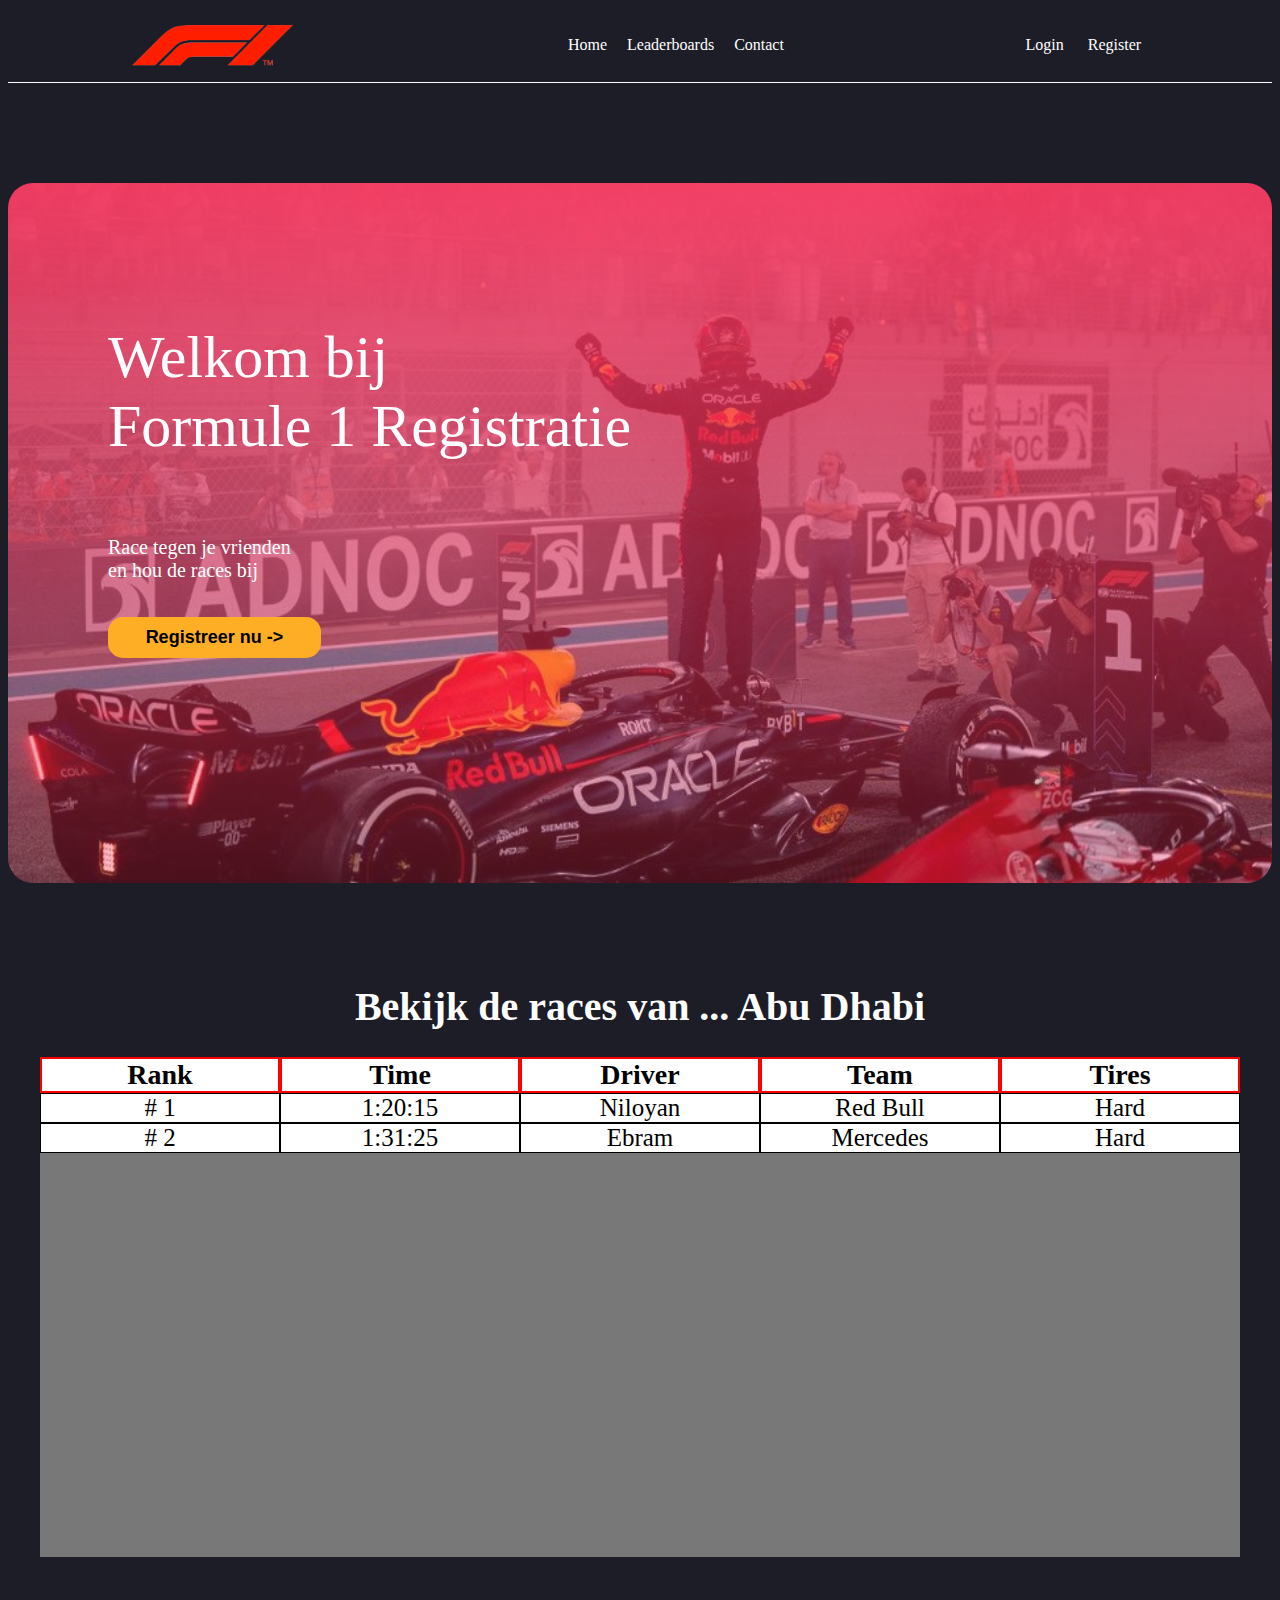
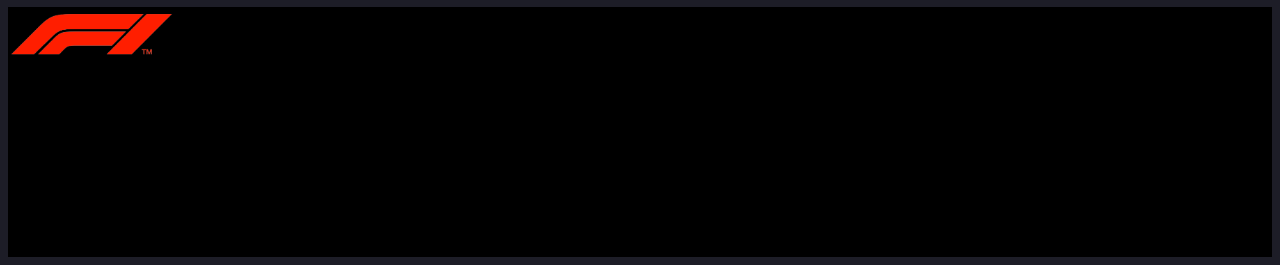
<file: index.html>
<!DOCTYPE html>
<html lang="en">
  <head>
    <meta charset="UTF-8" />
    <meta name="viewport" content="width=device-width, initial-scale=1.0" />
    <title>Document</title>
    <link rel="stylesheet" href="style.css" />
  </head>
  <body>
    <header>
      <div class="logo">
        <img src="/f1registration.png" alt="logo" class="logo-img" />
      </div>
      <div class="menu-list">
        <ul>
          <li><a href="index.html">Home</a></li>
          <li><a href="leaderboard.html">Leaderboards</a></li>
          <li><a href="contact.html">Contact</a></li>
        </ul>
      </div>
      <div class="register-login">
        <a href="login.html">Login</a>
        <a href="register.html">Register</a>
      </div>
    </header>
    <main>
      <section class="hero-container">
        <div class="hero">
          <h1>
            Welkom bij <br />
            Formule 1 Registratie
          </h1>
          <p>
            Race tegen je vrienden <br />
            en hou de races bij
          </p>
          <button>Registreer nu -></button>
        </div>
      </section>
      <div class="section-heading">
        <h1>Bekijk de races van ... Abu Dhabi</h1>
      </div>
      <section class="leaderboard-container">
        <div class="leaderboard">
          <div class="leaderboard-property">
            <div class="rank">Rank</div>
            <div class="time">Time</div>
            <div class="driver">Driver</div>
            <div class="team">Team</div>
            <div class="tires">Tires</div>
          </div>
          <div class="leaderboard-value">
            <div class="rank-value"># 1</div>
            <div class="time-value">1:20:15</div>
            <div class="driver-value">Niloyan</div>
            <div class="team-value">Red Bull</div>
            <div class="tires-value">Hard</div>
          </div>
          <div class="leaderboard-value">
            <div class="rank-value"># 2</div>
            <div class="time-value">1:31:25</div>
            <div class="driver-value">Ebram</div>
            <div class="team-value">Mercedes</div>
            <div class="tires-value">Hard</div>
          </div>
        </div>
      </section>
    </main>

    <footer>
      <div class="logo">
        <img src="/f1registration.png" alt="logo" class="logo-img" />
      </div>
    </footer>
  </body>
</html>
</file>
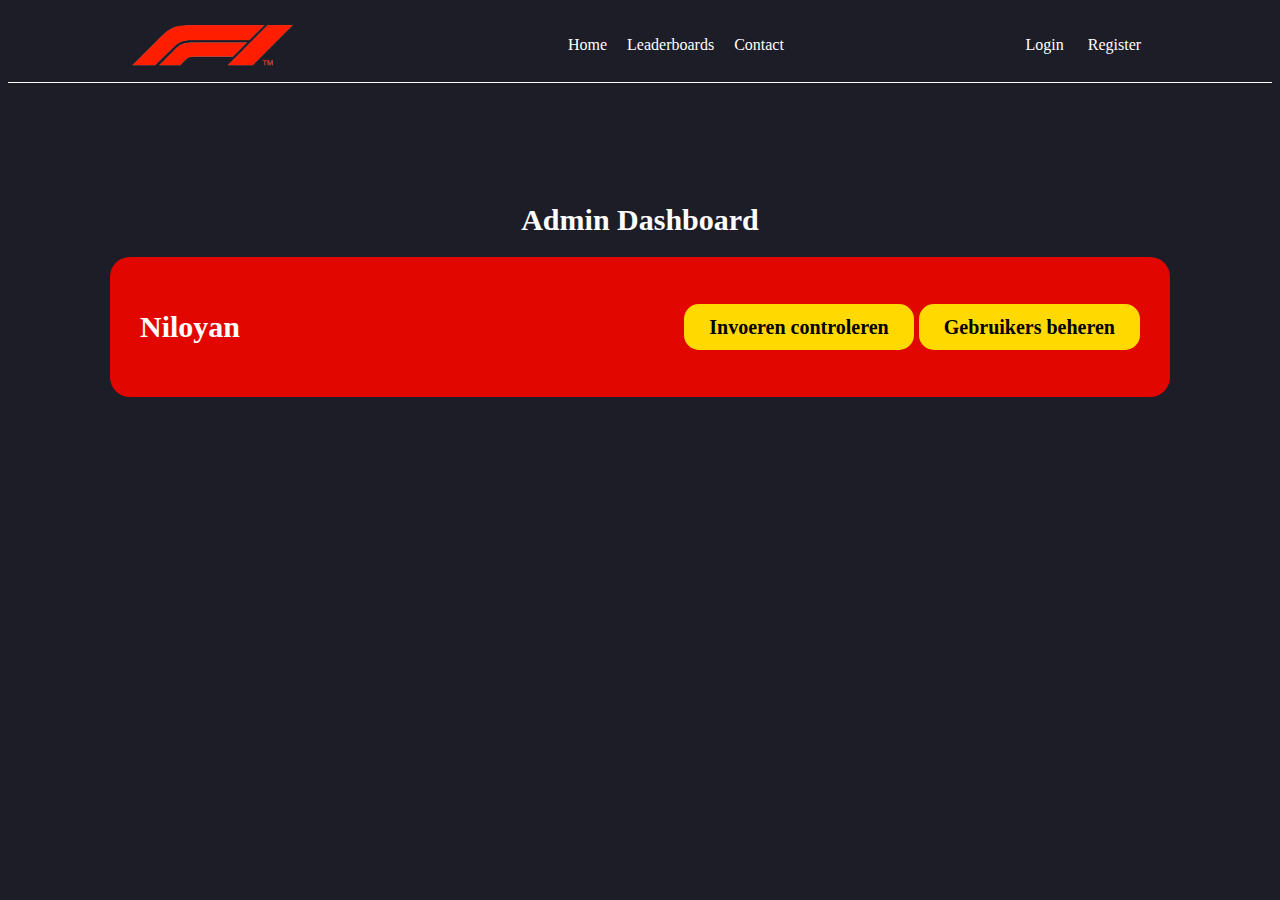
<file: admin-dashboard.html>
<!DOCTYPE html>
<html lang="en">
  <head>
    <meta charset="UTF-8" />
    <meta name="viewport" content="width=device-width, initial-scale=1.0" />
    <title>Dashboard</title>
    <link rel="stylesheet" href="style.css" />
    <link rel="stylesheet" href="adminDashboard.css" />
  </head>
  <body>
    <header>
      <div class="logo">
        <img src="/f1registration.png" alt="logo" class="logo-img" />
      </div>
      <div class="menu-list">
        <ul>
          <li><a href="index.html">Home</a></li>
          <li><a href="leaderboard.html">Leaderboards</a></li>
          <li><a href="#">Contact</a></li>
        </ul>
      </div>
      <div class="register-login">
        <a href="login.html">Login</a>
        <a href="register.html">Register</a>
      </div>
    </header>
    <main>
      <section class="dashboard-container">
        <h1 class="dashboard-heading">Admin Dashboard</h1>
        <div class="dashboard">
          <div class="dashboard-username">
            <h2>Niloyan</h2>
          </div>
          <div class="dashboard-cta">
            <a href="#">Invoeren controleren</a>
            <a href="#">Gebruikers beheren</a>
          </div>
        </div>
      </section>
    </main>
  </body>
</html>
</file>
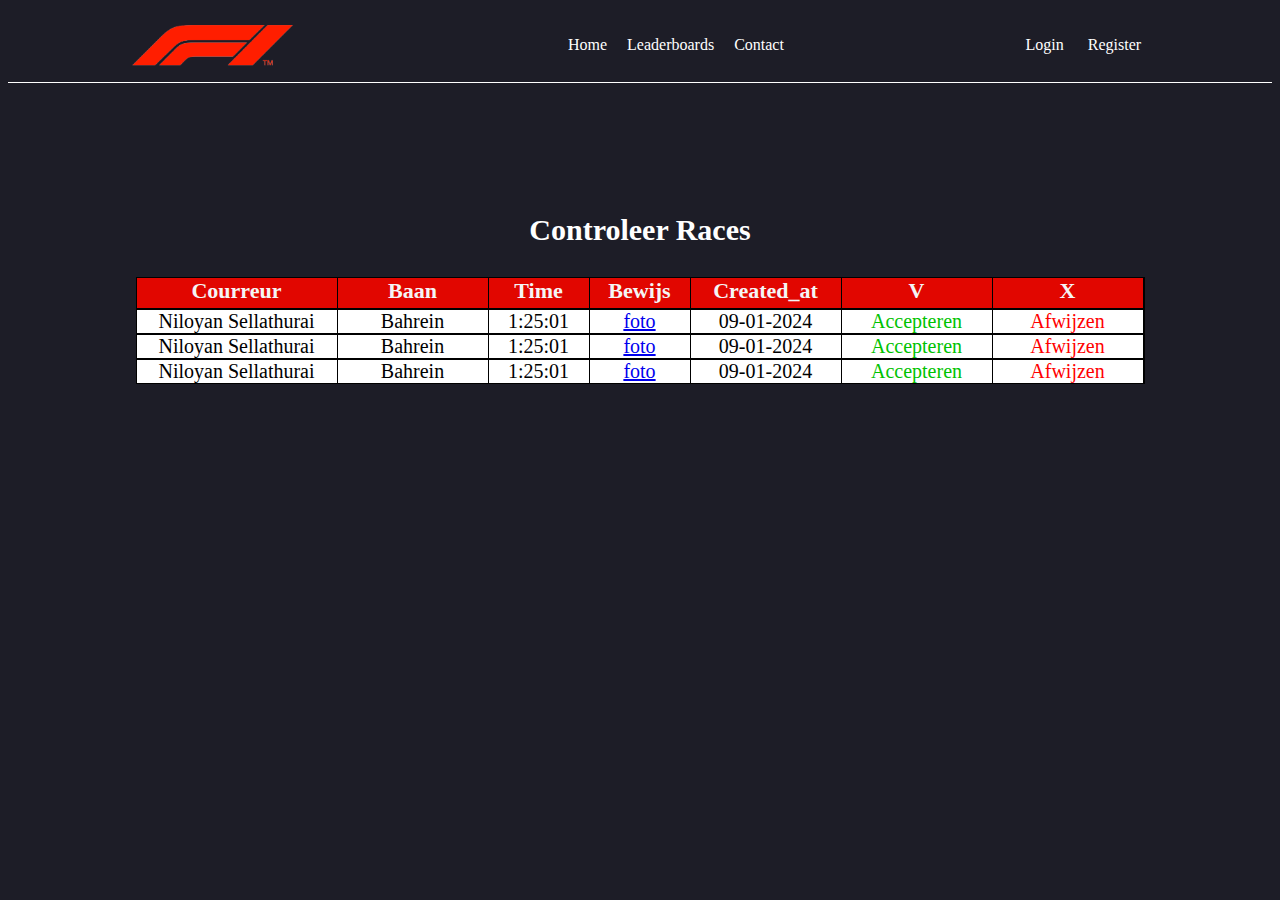
<file: admin-racesControl.html>
<!DOCTYPE html>
<html lang="en">
  <head>
    <meta charset="UTF-8" />
    <meta name="viewport" content="width=device-width, initial-scale=1.0" />
    <title>Controleer Races</title>
    <link rel="stylesheet" href="style.css" />
    <link rel="stylesheet" href="admin-racecontrol.css" />
  </head>
  <body>
    <header>
      <div class="logo">
        <img src="/f1registration.png" alt="logo" class="logo-img" />
      </div>
      <div class="menu-list">
        <ul>
          <li><a href="index.html">Home</a></li>
          <li><a href="leaderboard.html">Leaderboards</a></li>
          <li><a href="#">Contact</a></li>
        </ul>
      </div>
      <div class="register-login">
        <a href="login.html">Login</a>
        <a href="register.html">Register</a>
      </div>
    </header>
    <main>
      <section class="dashboard-container">
        <h1 class="admin-uploadRace-heading">Controleer Races</h1>
        <div class="user-upload-races">
          <div class="user-admin-upload-races">
            <div class="admin-race-table">
              <div class="admin-race-driver">Courreur</div>
              <div class="admin-race-track">Baan</div>
              <div class="admin-race-time">Time</div>
              <div class="user-upload-value">Bewijs</div>
              <div class="admin-race-created_at">Created_at</div>
              <div class="user-upload-accept">V</div>
              <div class="user-upload-reject">X</div>
            </div>
            <div class="admin-race-value">
              <div class="admin-race-driver-value">Niloyan Sellathurai</div>
              <div class="admin-race-track-value">Bahrein</div>
              <div class="admin-race-time-value">1:25:01</div>
              <div class="user-upload-value"><a href="#">foto</a></div>
              <div class="admin-race-created_at-value">09-01-2024</div>
              <div class="user-upload-accept-cta"><a href="#">Accepteren</a></div>
              <div class="user-upload-reject-cta"><a href="#">Afwijzen</a></div>
            </div>
            <div class="admin-race-value">
              <div class="admin-race-driver-value">Niloyan Sellathurai</div>
              <div class="admin-race-track-value">Bahrein</div>
              <div class="admin-race-time-value">1:25:01</div>
              <div class="user-upload-value"><a href="#">foto</a></div>
              <div class="admin-race-created_at-value">09-01-2024</div>
              <div class="user-upload-accept-cta"><a href="#">Accepteren</a></div>
              <div class="user-upload-reject-cta"><a href="#">Afwijzen</a></div>
            </div>
            <div class="admin-race-value">
              <div class="admin-race-driver-value">Niloyan Sellathurai</div>
              <div class="admin-race-track-value">Bahrein</div>
              <div class="admin-race-time-value">1:25:01</div>
              <div class="user-upload-value"><a href="#">foto</a></div>
              <div class="admin-race-created_at-value">09-01-2024</div>
              <div class="user-upload-accept-cta"><a href="#">Accepteren</a></div>
              <div class="user-upload-reject-cta"><a href="#">Afwijzen</a></div>
            </div>
          </div>
        </div>
      </section>
    </main>
  </body>
</html>
</file>
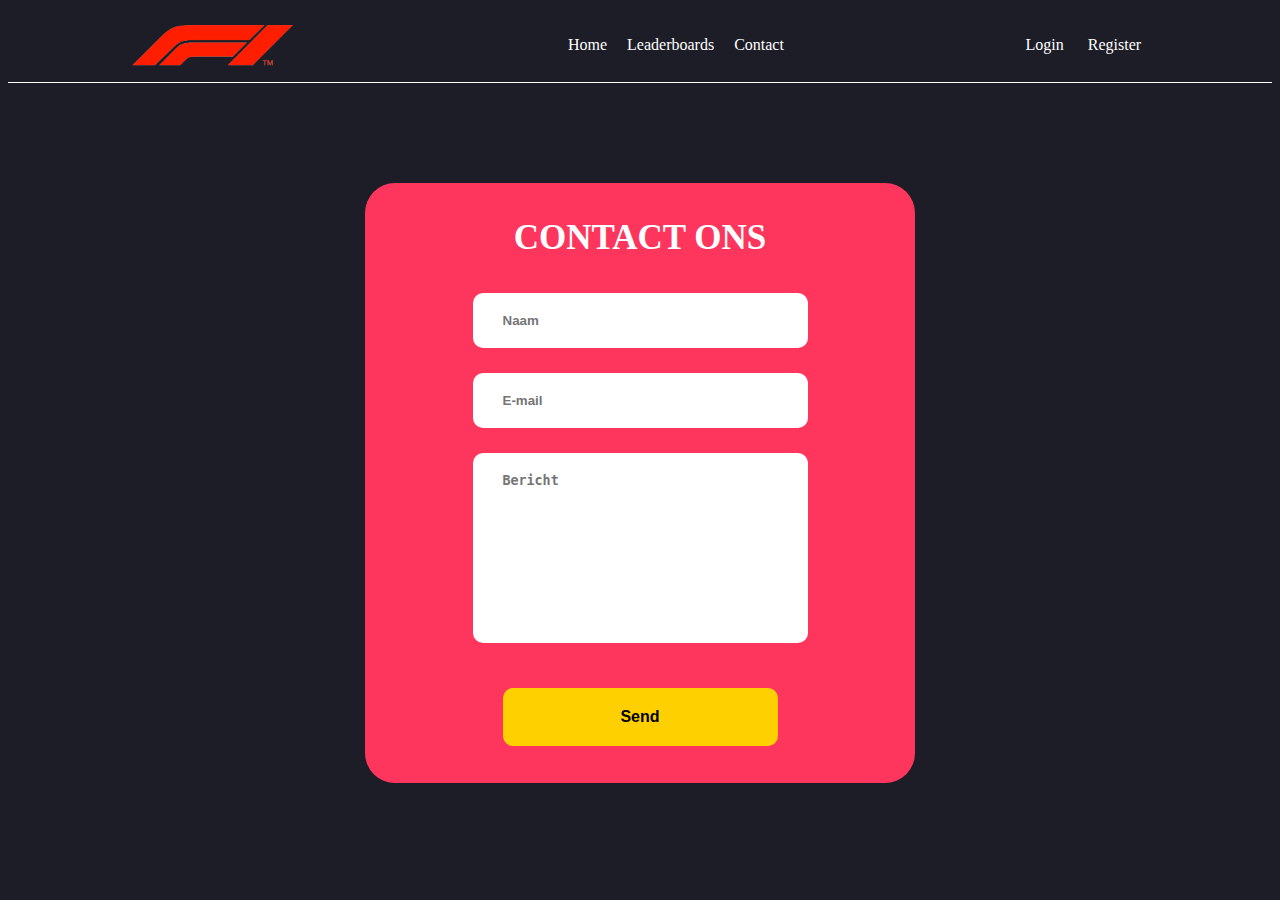
<file: contact.html>
<!DOCTYPE html>
<html lang="en">
  <head>
    <meta charset="UTF-8" />
    <meta name="viewport" content="width=device-width, initial-scale=1.0" />
    <title>Login</title>
    <link rel="stylesheet" href="contact.css" />
  </head>
  <body>
    <header>
      <div class="logo">
        <img src="/f1registration.png" alt="logo" class="logo-img" />
      </div>
      <div class="menu-list">
        <ul>
          <li><a href="index.html">Home</a></li>
          <li><a href="leaderboard.html">Leaderboards</a></li>
          <li><a href="#">Contact</a></li>
        </ul>
      </div>
      <div class="register-login">
        <a href="login.html">Login</a>
        <a href="register.html">Register</a>
      </div>
    </header>
    <section class="contact-container">
      <div class="contact">
        <h3>Contact ons</h3>
        <div class="form">
          <form
            action="mailto:s1193927@student.windesheim.nl"
            method="post"
            enctype="text/plain"
          >
            <input type="text" name="name" placeholder="Naam" />
            <input type="text" name="mail" placeholder="E-mail" />
            <textarea
              name="message"
              id="message"
              cols="30"
              rows="10"
              placeholder="Bericht"
            ></textarea>
            <input type="submit" value="Send" />
          </form>
        </div>
      </div>
    </section>
  </body>
</html>
</file>
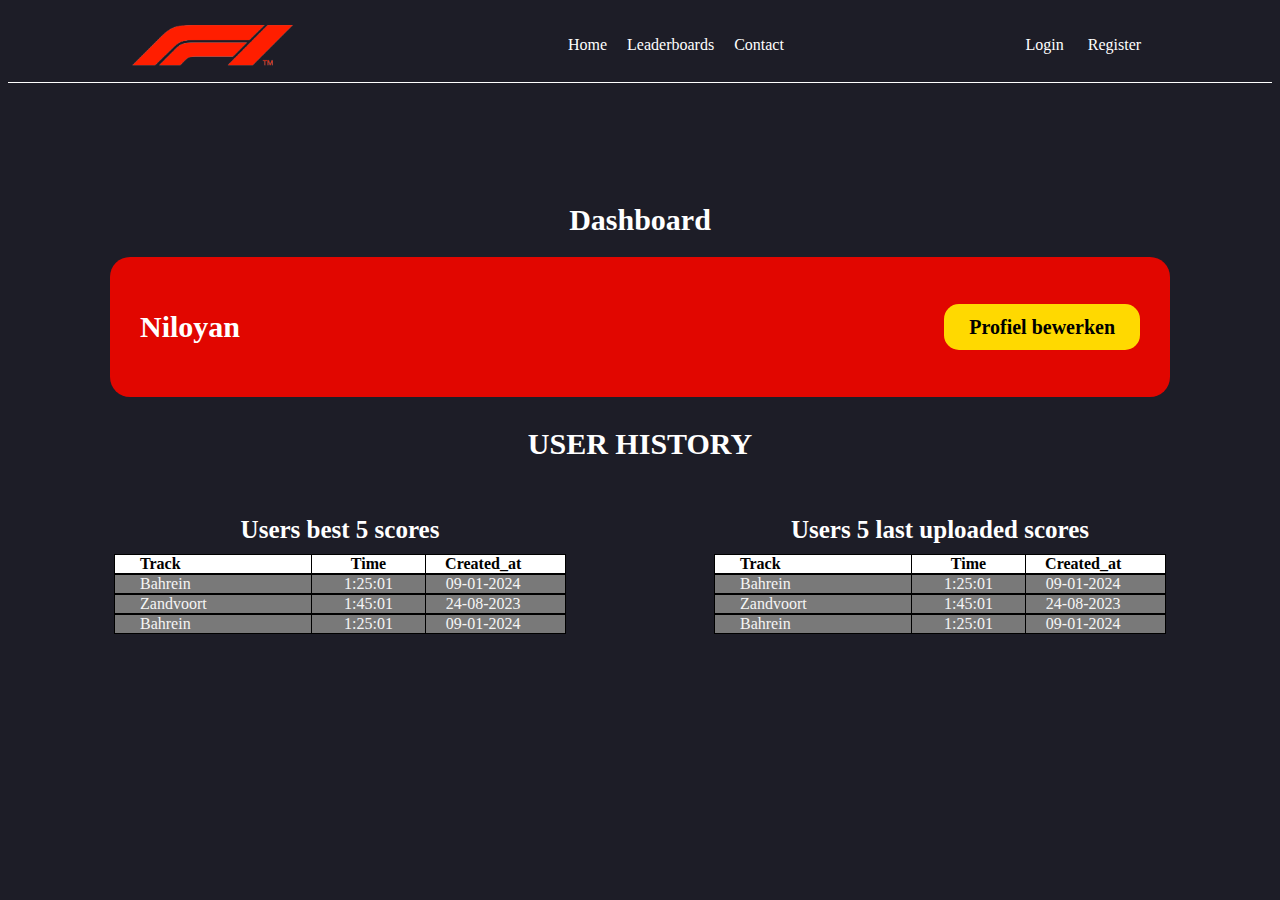
<file: dashboard.html>
<!DOCTYPE html>
<html lang="en">
  <head>
    <meta charset="UTF-8" />
    <meta name="viewport" content="width=device-width, initial-scale=1.0" />
    <title>Dashboard</title>
    <link rel="stylesheet" href="style.css" />
    <link rel="stylesheet" href="dashboard.css" />
  </head>
  <body>
    <header>
      <div class="logo">
        <img src="/f1registration.png" alt="logo" class="logo-img" />
      </div>
      <div class="menu-list">
        <ul>
          <li><a href="index.html">Home</a></li>
          <li><a href="leaderboard.html">Leaderboards</a></li>
          <li><a href="#">Contact</a></li>
        </ul>
      </div>
      <div class="register-login">
        <a href="login.html">Login</a>
        <a href="register.html">Register</a>
      </div>
    </header>
    <main>
      <section class="dashboard-container">
        <h1 class="dashboard-heading">Dashboard</h1>
        <div class="dashboard">
          <div class="dashboard-username">
            <h2>Niloyan</h2>
          </div>
          <div class="dashboard-cta">
            <a href="#">Profiel bewerken</a>
          </div>
        </div>
        <h1 class="history-heading">USER HISTORY</h1>
        <div class="user-history-boards">
          <div class="user-best-score-history">
            <h3 class="user-history-heading">Users best 5 scores</h3>
            <div class="user-history-table">
              <div class="user-history-track">Track</div>
              <div class="user-history-time">Time</div>
              <div class="user-history-created_at">Created_at</div>
            </div>
            <div class="user-history-value">
              <div class="user-history-track-value">Bahrein</div>
              <div class="user-history-time-value">1:25:01</div>
              <div class="user-history-created_at-value">09-01-2024</div>
            </div>
            <div class="user-history-value">
              <div class="user-history-track-value">Zandvoort</div>
              <div class="user-history-time-value">1:45:01</div>
              <div class="user-history-created_at-value">24-08-2023</div>
            </div>
            <div class="user-history-value">
              <div class="user-history-track-value">Bahrein</div>
              <div class="user-history-time-value">1:25:01</div>
              <div class="user-history-created_at-value">09-01-2024</div>
            </div>
          </div>
          <div class="user-best-score-history">
            <h3 class="user-history-heading">Users 5 last uploaded scores</h3>

            <div class="user-history-table">
              <div class="user-history-track">Track</div>
              <div class="user-history-time">Time</div>
              <div class="user-history-created_at">Created_at</div>
            </div>
            <div class="user-history-value">
              <div class="user-history-track-value">Bahrein</div>
              <div class="user-history-time-value">1:25:01</div>
              <div class="user-history-created_at-value">09-01-2024</div>
            </div>
            <div class="user-history-value">
              <div class="user-history-track-value">Zandvoort</div>
              <div class="user-history-time-value">1:45:01</div>
              <div class="user-history-created_at-value">24-08-2023</div>
            </div>
            <div class="user-history-value">
              <div class="user-history-track-value">Bahrein</div>
              <div class="user-history-time-value">1:25:01</div>
              <div class="user-history-created_at-value">09-01-2024</div>
            </div>
          </div>
        </div>
      </section>
    </main>
  </body>
</html>
</file>
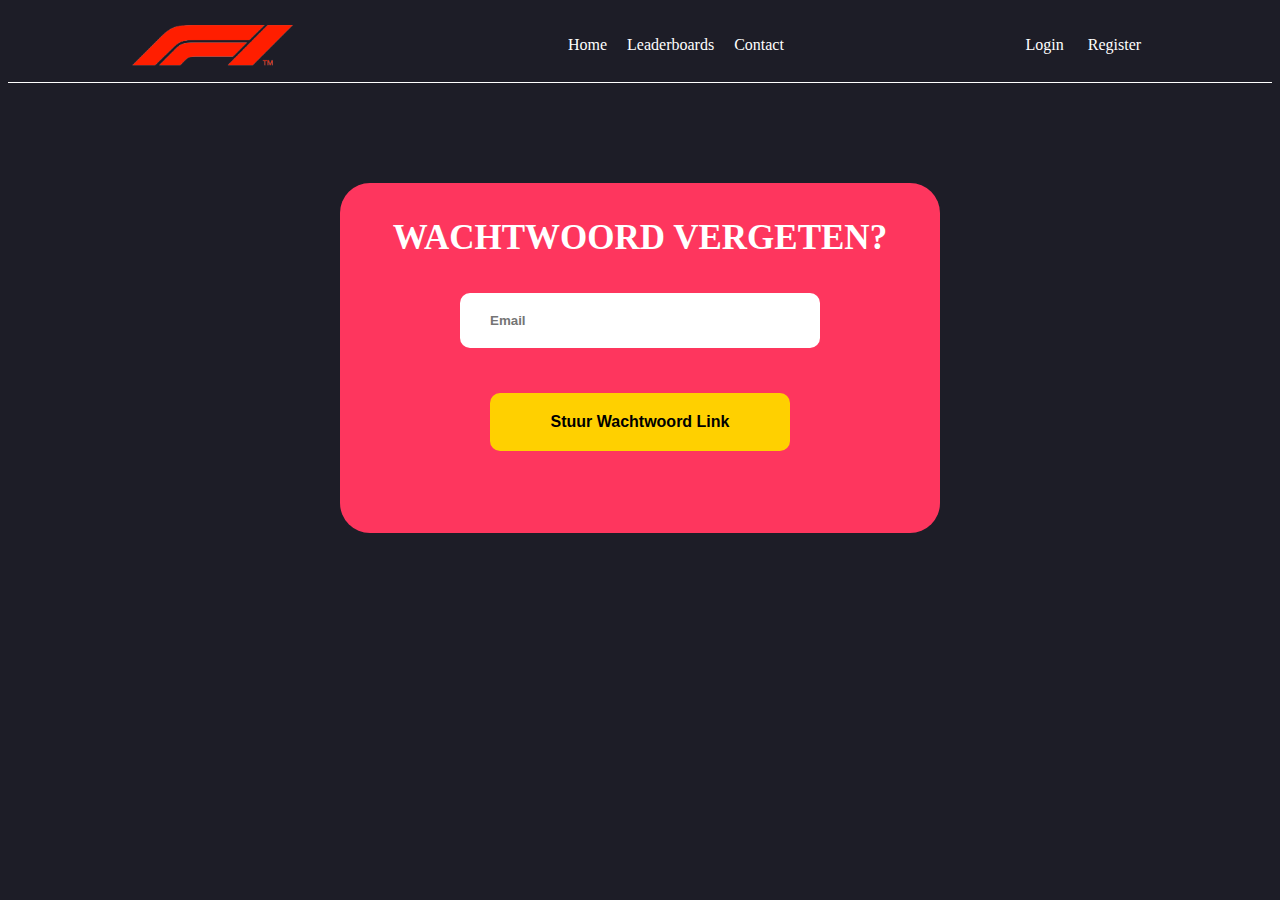
<file: forget-password.html>
<!DOCTYPE html>
<html lang="en">
  <head>
    <meta charset="UTF-8" />
    <meta name="viewport" content="width=device-width, initial-scale=1.0" />
    <title>Login</title>
    <link rel="stylesheet" href="forget-password.css" />
  </head>
  <body>
    <header>
      <div class="logo">
        <img src="/f1registration.png" alt="logo" class="logo-img" />
      </div>
      <div class="menu-list">
        <ul>
          <li><a href="index.html">Home</a></li>
          <li><a href="leaderboard.html">Leaderboards</a></li>
          <li><a href="#">Contact</a></li>
        </ul>
      </div>
      <div class="register-login">
        <a href="login.html">Login</a>
        <a href="register.html">Register</a>
      </div>
    </header>
    <section class="forget-password-container">
      <div class="forget-password">
        <h3>Wachtwoord vergeten?</h3>
        <div class="form">
          <form action="#">
            <input type="email" name="email" placeholder="Email" />
            <input type="submit" value="Stuur Wachtwoord Link" />
          </form>
        </div>
      </div>
    </section>
  </body>
</html>
</file>
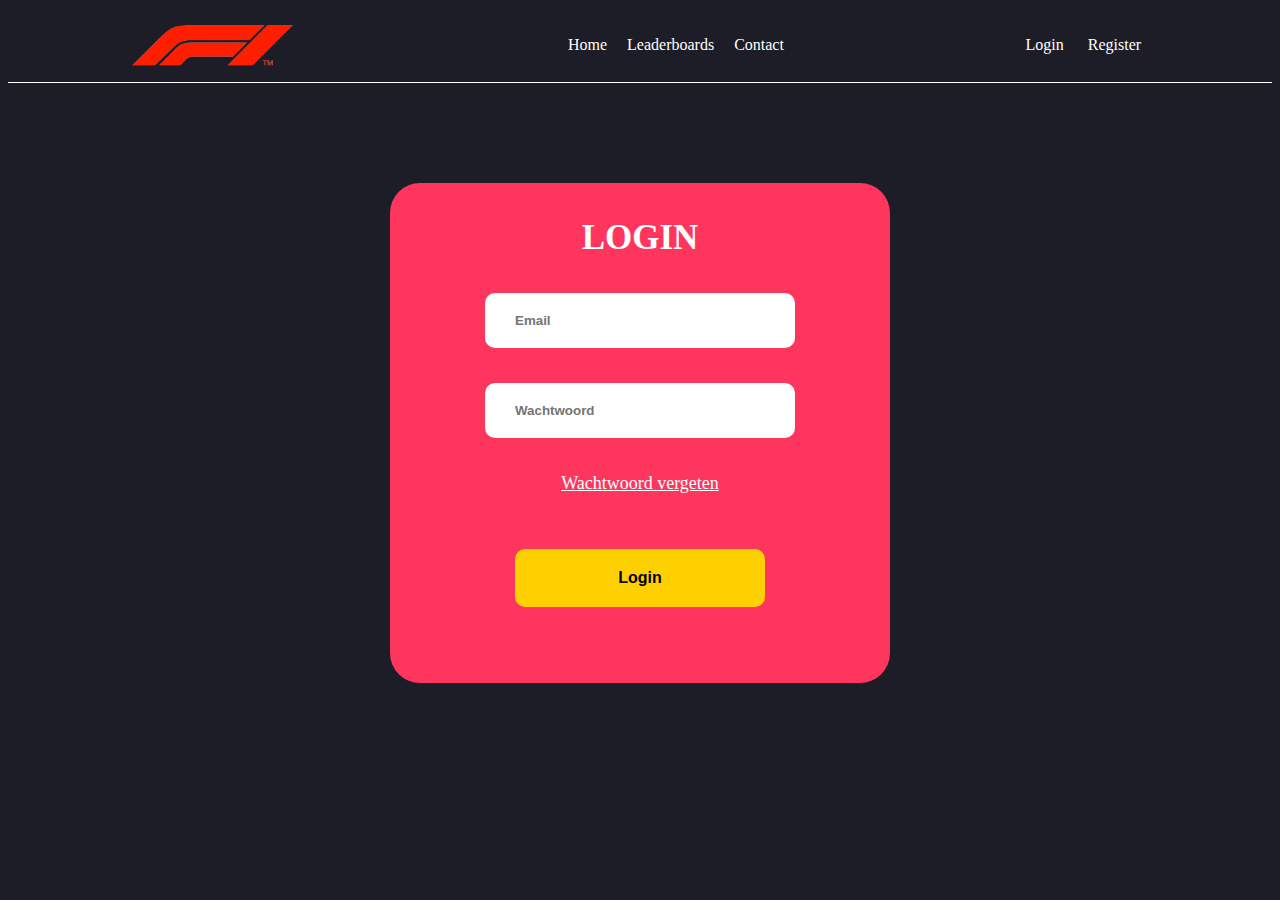
<file: login.html>
<!DOCTYPE html>
<html lang="en">
<head>
    <meta charset="UTF-8">
    <meta name="viewport" content="width=device-width, initial-scale=1.0">
    <title>Login</title>
    <link rel="stylesheet" href="login.css">
</head>
<body>
    <header>
        <div class="logo">
            <img src="/f1registration.png" alt="logo" class="logo-img">
        </div>
        <div class="menu-list">
            <ul>
                <li><a href="index.html">Home</a></li>
                <li><a href="leaderboard.html">Leaderboards</a></li>
                <li><a href="#">Contact</a></li>
            </ul>
        </div>
        <div class="register-login">
            <a href="login.html">Login</a>
            <a href="register.html">Register</a>
        </div>
    </header>
    <section class="login-container">
        <div class="login">
            <h3>Login</h3>
            <div class="form">
                <form action="#">
                    <input type="email" name="email" placeholder="Email">
                    <input type="password" name="password" placeholder="Wachtwoord">
                    <a href="#">Wachtwoord vergeten</a>
                    <input type="submit" value="Login">
                </form>
            </div>
        </div>
    </section>
</body>
</html>
</file>
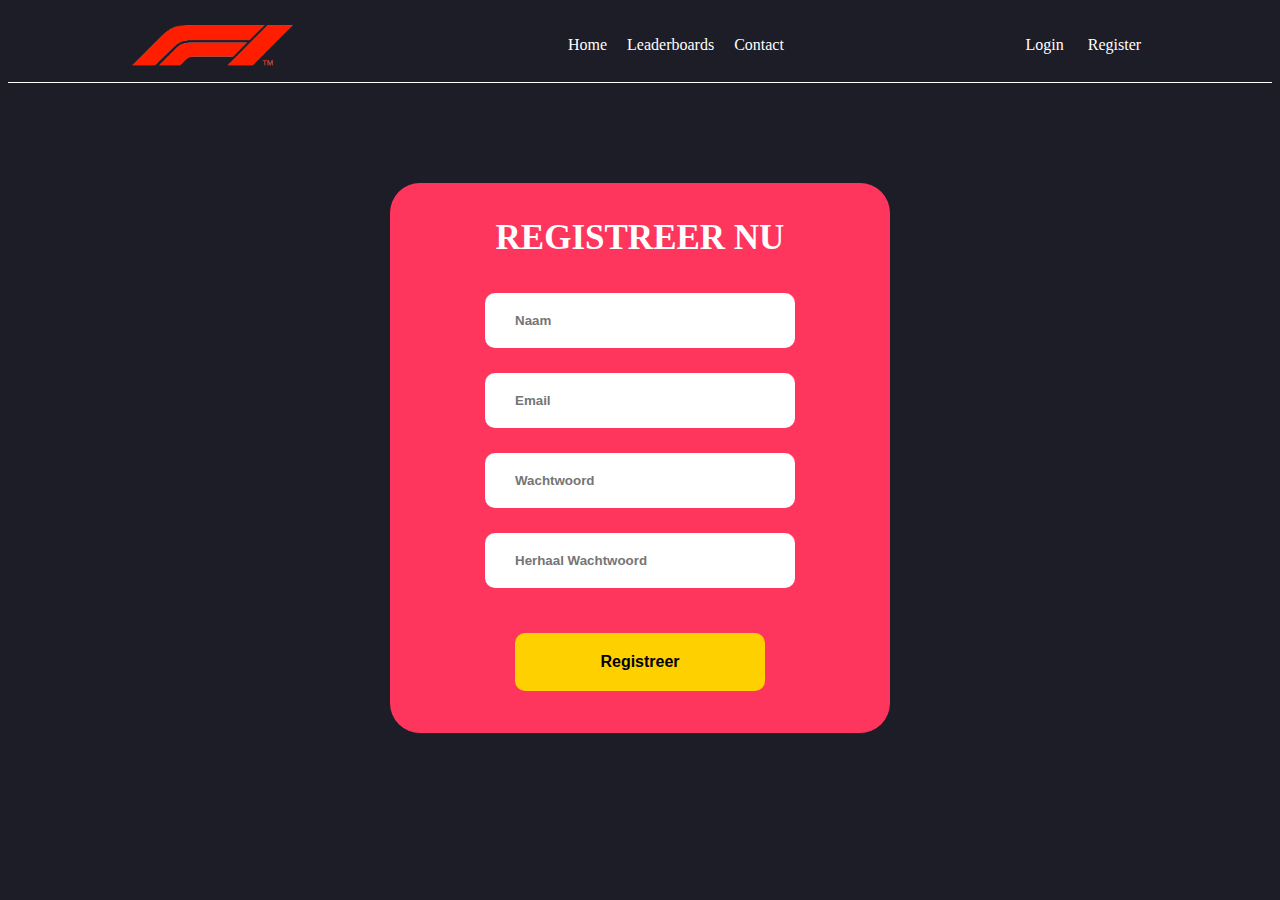
<file: register.html>
<!DOCTYPE html>
<html lang="en">
  <head>
    <meta charset="UTF-8" />
    <meta name="viewport" content="width=device-width, initial-scale=1.0" />
    <title>Login</title>
    <link rel="stylesheet" href="register.css" />
  </head>
  <body>
    <header>
      <div class="logo">
        <img src="/f1registration.png" alt="logo" class="logo-img" />
      </div>
      <div class="menu-list">
        <ul>
          <li><a href="index.html">Home</a></li>
          <li><a href="leaderboard.html">Leaderboards</a></li>
          <li><a href="#">Contact</a></li>
        </ul>
      </div>
      <div class="register-login">
        <a href="login.html">Login</a>
        <a href="register.html">Register</a>
      </div>
    </header>
    <section class="login-container">
      <div class="login">
        <h3>Registreer nu</h3>
        <div class="form">
          <form action="#">
            <input type="text" name="name" placeholder="Naam" />
            <input type="email" name="email" placeholder="Email" />
            <input type="password" name="password" placeholder="Wachtwoord" />
            <input type="password" name="name" placeholder="Herhaal Wachtwoord" />
            <input type="submit" value="Registreer" />
          </form>
        </div>
      </div>
    </section>
  </body>
</html>
</file>
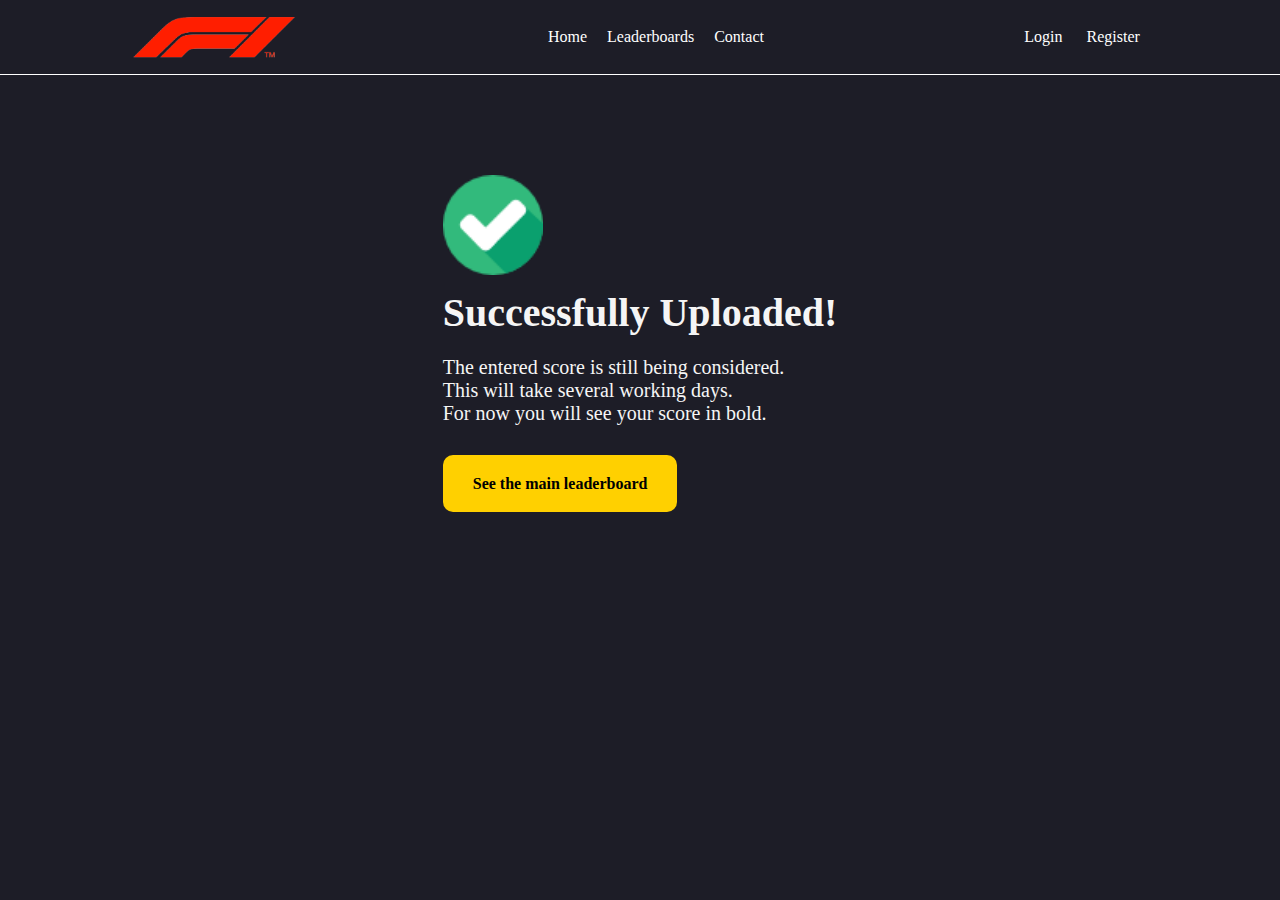
<file: succes.html>
<!DOCTYPE html>
<html lang="en">
  <head>
    <meta charset="UTF-8" />
    <meta name="viewport" content="width=device-width, initial-scale=1.0" />
    <title>Document</title>
    <link rel="stylesheet" href="succes.css" />
  </head>
  <body>
    <header>
      <div class="logo">
        <img src="/f1registration.png" alt="logo" class="logo-img" />
      </div>
      <div class="menu-list">
        <ul>
          <li><a href="index.html">Home</a></li>
          <li><a href="leaderboard.html">Leaderboards</a></li>
          <li><a href="#">Contact</a></li>
        </ul>
      </div>
      <div class="register-login">
        <a href="login.html">Login</a>
        <a href="register.html">Register</a>
      </div>
    </header>
    <div class="succes-container">
      <div class="succes">
        <img src="checked.png" alt="succes-image" class="succes-img" />
        <h1>Successfully Uploaded!</h1>
        <p>
          The entered score is still being considered.<br />
          This will take several working days.<br />
          For now you will see your score in bold.
        </p>
        <a class="succes-btn" href="{{ url('/leaderboard') }}">See the main leaderboard</a>
      </div>
    </div>
  </body>
</html>
</file>
<file: style.css>
body {
  background-color: #1d1d27;
}

header {
  background-color: #1d1d27;
  display: flex;
  justify-content: space-around;
  align-items: center;
  padding: 10px;
  border-bottom: 1px solid white;
  margin-bottom: 100px;
}
.logo-img {
  height: 50px;
}
header ul {
  list-style: none;
}
header a {
  color: white;
  text-decoration: none;
}

header a {
  padding: 0px 10px;
}
.menu-list ul {
  display: flex;
}

.hero-container {
  display: flex;
  justify-content: center;
  align-items: center;
  margin-bottom: 50px;
}

.hero {
  background-image: linear-gradient(to bottom, #fe365ee7, #fe365e4a), url("hero-img.jpg");
  background-position: center;
  background-repeat: no-repeat;
  background-size: cover;
  height: 500px;
  width: 1200px;
  border-radius: 25px;
  color: white;
  padding: 100px;
  display: flex;
  justify-content: flex-start;
  flex-direction: column;
  gap: 15px;
  margin-bottom: 50px;
}

.hero h1 {
  font-size: 60px;
  font-weight: 100;
}

.hero p {
  font-size: 20px;
}

.hero button {
  background-color: rgb(254, 174, 36);
  color: #000;
  border: none;
  border-radius: 15px;
  font-size: 18px;
  padding: 10px 5px;
  width: 20%;
  font-weight: bold;
}

.leaderboard {
  background-color: rgb(120, 120, 120);
  height: 500px;
  width: 1200px;
  margin-bottom: 50px;
}

.leaderboard-property {
  display: grid;
  grid-template-columns: repeat(5, 1fr);
  background-color: rgb(255, 255, 255);
  font-size: 28px;
  text-align: center;
}

.leaderboard h1 {
  color: white;
  font-size: 40px;
}

.leaderboard-container {
  display: flex;
  justify-content: center;
}

.section-heading {
  color: white;
  text-align: center;
  font-size: 20px;
  margin-bottom: 20px;
}

.rank,
.time,
.driver,
.team,
.tires {
  border: 2px solid red;
  font-weight: bold;
}

.leaderboard-value {
  display: grid;
  grid-template-columns: repeat(5, 1fr);
}

.rank-value,
.time-value,
.driver-value,
.team-value,
.tires-value {
  background-color: white;
  font-size: 25px;
  text-align: center;
  border: 1px solid black;
}

footer {
  background-color: #000;
  height: 250px;
}
</file>
<file: adminDashboard.css>
.dashboard-container {
  display: flex;
  justify-content: center;
  flex-direction: column;
  align-items: center;
}

.dashboard-heading {
  color: white;
  margin-bottom: 20px;
  font-size: 30px;
}

.history-heading {
  color: white;
  font-size: 30px;
  margin-top: 30px;
  margin-bottom: 30px;
}

.dashboard {
  background-color: #e10600;
  width: 1000px;
  height: 70px;
  padding: 20px;
  border-radius: 20px;
  font-size: 20px;
  font-weight: 100;
  color: white;
  display: flex;
  justify-content: space-between;
  align-items: center;
}

.user-history-heading {
  color: rgb(255, 255, 255);
  margin-bottom: 10px;
  font-size: 25px;
}

.dashboard a {
  text-decoration: none;
  color: black;
  background-color: rgb(255, 217, 0);
  padding: 12px 25px;
  border-radius: 15px;
  font-weight: bold;
}

.user-history-boards {
  /* background-color: #e10600; */
  width: 1200px;
  text-align: center;
  display: flex;
  justify-content: space-around;
}

.user-history-table {
  display: flex;
  justify-content: space-between;
  border: 1px solid rgb(0, 0, 0);
  width: 400px;
  background-color: #ffffff;
  padding: 0px 25px;
  font-weight: bold;
}

.user-history-value {
  display: flex;
  justify-content: space-between;
  padding: 0px 25px;
  border: 0.5px solid rgb(0, 0, 0);
  background-color: rgb(121, 121, 121);
  color: whitesmoke;
  width: 400px;
}

.user-history-track {
  border-right: 1px solid black;
  width: 300px;
  text-align: start;
}

.user-history-time {
  border-right: 1px solid black;
  width: 200px;
}

.user-history-created_at {
  width: 200px;
}

.user-history-track-value {
  border-right: 1px solid black;
  width: 300px;
  text-align: start;
}

.user-history-time-value {
  border-right: 1px solid black;
  width: 200px;
}

.user-history-created_at-value {
  width: 200px;
}
.dashboard-container {
  display: flex;
  justify-content: center;
  flex-direction: column;
  align-items: center;
}

.dashboard-heading {
  color: white;
  margin-bottom: 20px;
  font-size: 30px;
}

.history-heading {
  color: white;
  font-size: 30px;
  margin-top: 30px;
  margin-bottom: 30px;
}

.dashboard {
  background-color: #e10600;
  width: 1000px;
  height: 80px;
  padding: 30px;
  border-radius: 20px;
  font-size: 20px;
  font-weight: 100;
  color: white;
  display: flex;
  justify-content: space-between;
  align-items: center;
}

.user-history-heading {
  color: rgb(255, 255, 255);
  margin-bottom: 10px;
  font-size: 25px;
}

.dashboard a {
  text-decoration: none;
  color: black;
  background-color: rgb(255, 217, 0);
  padding: 12px 25px;
  border-radius: 15px;
  font-weight: bold;
}

.user-history-boards {
  /* background-color: #e10600; */
  width: 1200px;
  text-align: center;
  display: flex;
  justify-content: space-around;
}

.user-history-table {
  display: flex;
  justify-content: space-between;
  border: 1px solid rgb(0, 0, 0);
  width: 400px;
  background-color: #ffffff;
  padding: 0px 25px;
  font-weight: bold;
}

.user-history-value {
  display: flex;
  justify-content: space-between;
  padding: 0px 25px;
  border: 0.5px solid rgb(0, 0, 0);
  background-color: rgb(121, 121, 121);
  color: whitesmoke;
  width: 400px;
}

.user-history-track {
  border-right: 1px solid black;
  width: 300px;
  text-align: start;
}

.user-history-time {
  border-right: 1px solid black;
  width: 200px;
}

.user-history-created_at {
  width: 200px;
}

.user-history-track-value {
  border-right: 1px solid black;
  width: 300px;
  text-align: start;
}

.user-history-time-value {
  border-right: 1px solid black;
  width: 200px;
}

.user-history-created_at-value {
  width: 200px;
}

.dashboard-container {
  display: flex;
  justify-content: center;
  flex-direction: column;
  align-items: center;
}

.dashboard-heading {
  color: white;
  margin-bottom: 20px;
  font-size: 30px;
}

.history-heading {
  color: white;
  font-size: 30px;
  margin-top: 30px;
  margin-bottom: 30px;
}

.dashboard {
  background-color: #e10600;
  width: 1000px;
  height: 80px;
  padding: 30px;
  border-radius: 20px;
  font-size: 20px;
  font-weight: 100;
  color: white;
  display: flex;
  justify-content: space-between;
  align-items: center;
}

.user-history-heading {
  color: rgb(255, 255, 255);
  margin-bottom: 10px;
  font-size: 25px;
}

.dashboard a {
  text-decoration: none;
  color: black;
  background-color: rgb(255, 217, 0);
  padding: 12px 25px;
  border-radius: 15px;
  font-weight: bold;
}

.user-history-boards {
  /* background-color: #e10600; */
  width: 1200px;
  text-align: center;
  display: flex;
  justify-content: space-around;
}

.user-history-table {
  display: flex;
  justify-content: space-between;
  border: 1px solid rgb(0, 0, 0);
  width: 400px;
  background-color: #ffffff;
  padding: 0px 25px;
  font-weight: bold;
}

.user-history-value {
  display: flex;
  justify-content: space-between;
  padding: 0px 25px;
  border: 0.5px solid rgb(0, 0, 0);
  background-color: rgb(121, 121, 121);
  color: whitesmoke;
  width: 400px;
}

.user-history-track {
  border-right: 1px solid black;
  width: 300px;
  text-align: start;
}

.user-history-time {
  border-right: 1px solid black;
  width: 200px;
}

.user-history-created_at {
  width: 200px;
}

.user-history-track-value {
  border-right: 1px solid black;
  width: 300px;
  text-align: start;
}

.user-history-time-value {
  border-right: 1px solid black;
  width: 200px;
}

.user-history-created_at-value {
  width: 200px;
}
.dashboard-container {
  display: flex;
  justify-content: center;
  flex-direction: column;
  align-items: center;
}

.dashboard-heading {
  color: white;
  margin-bottom: 20px;
  font-size: 30px;
}

.history-heading {
  color: white;
  font-size: 30px;
  margin-top: 30px;
  margin-bottom: 30px;
}

.dashboard {
  background-color: #e10600;
  width: 1000px;
  height: 80px;
  padding: 30px;
  border-radius: 20px;
  font-size: 20px;
  font-weight: 100;
  color: white;
  display: flex;
  justify-content: space-between;
  align-items: center;
}

.user-history-heading {
  color: rgb(255, 255, 255);
  margin-bottom: 10px;
  font-size: 25px;
}

.dashboard a {
  text-decoration: none;
  color: black;
  background-color: rgb(255, 217, 0);
  padding: 12px 25px;
  border-radius: 15px;
  font-weight: bold;
}

.user-history-boards {
  /* background-color: #e10600; */
  width: 1200px;
  text-align: center;
  display: flex;
  justify-content: space-around;
}

.user-history-table {
  display: flex;
  justify-content: space-between;
  border: 1px solid rgb(0, 0, 0);
  width: 400px;
  background-color: #ffffff;
  padding: 0px 25px;
  font-weight: bold;
}

.user-history-value {
  display: flex;
  justify-content: space-between;
  padding: 0px 25px;
  border: 0.5px solid rgb(0, 0, 0);
  background-color: rgb(121, 121, 121);
  color: whitesmoke;
  width: 400px;
}

.user-history-track {
  border-right: 1px solid black;
  width: 300px;
  text-align: start;
}

.user-history-time {
  border-right: 1px solid black;
  width: 200px;
}

.user-history-created_at {
  width: 200px;
}

.user-history-track-value {
  border-right: 1px solid black;
  width: 300px;
  text-align: start;
}

.user-history-time-value {
  border-right: 1px solid black;
  width: 200px;
}

.user-history-created_at-value {
  width: 200px;
}
.dashboard-container {
  display: flex;
  justify-content: center;
  flex-direction: column;
  align-items: center;
}

.dashboard-heading {
  color: white;
  margin-bottom: 20px;
  font-size: 30px;
}

.history-heading {
  color: white;
  font-size: 30px;
  margin-top: 30px;
  margin-bottom: 30px;
}

.dashboard {
  background-color: #e10600;
  width: 1000px;
  height: 80px;
  padding: 30px;
  border-radius: 20px;
  font-size: 20px;
  font-weight: 100;
  color: white;
  display: flex;
  justify-content: space-between;
  align-items: center;
}

.user-history-heading {
  color: rgb(255, 255, 255);
  margin-bottom: 10px;
  font-size: 25px;
}

.dashboard a {
  text-decoration: none;
  color: black;
  background-color: rgb(255, 217, 0);
  padding: 12px 25px;
  border-radius: 15px;
  font-weight: bold;
}

.user-history-boards {
  /* background-color: #e10600; */
  width: 1200px;
  text-align: center;
  display: flex;
  justify-content: space-around;
}

.user-history-table {
  display: flex;
  justify-content: space-between;
  border: 1px solid rgb(0, 0, 0);
  width: 400px;
  background-color: #ffffff;
  padding: 0px 25px;
  font-weight: bold;
}

.user-history-value {
  display: flex;
  justify-content: space-between;
  padding: 0px 25px;
  border: 0.5px solid rgb(0, 0, 0);
  background-color: rgb(121, 121, 121);
  color: whitesmoke;
  width: 400px;
}

.user-history-track {
  border-right: 1px solid black;
  width: 300px;
  text-align: start;
}

.user-history-time {
  border-right: 1px solid black;
  width: 200px;
}

.user-history-created_at {
  width: 200px;
}

.user-history-track-value {
  border-right: 1px solid black;
  width: 300px;
  text-align: start;
}

.user-history-time-value {
  border-right: 1px solid black;
  width: 200px;
}

.user-history-created_at-value {
  width: 200px;
}
.dashboard-container {
  display: flex;
  justify-content: center;
  flex-direction: column;
  align-items: center;
}

.dashboard-heading {
  color: white;
  margin-bottom: 20px;
  font-size: 30px;
}

.history-heading {
  color: white;
  font-size: 30px;
  margin-top: 30px;
  margin-bottom: 30px;
}

.dashboard {
  background-color: #e10600;
  width: 1000px;
  height: 80px;
  padding: 30px;
  border-radius: 20px;
  font-size: 20px;
  font-weight: 100;
  color: white;
  display: flex;
  justify-content: space-between;
  align-items: center;
}

.dashboard a {
  text-decoration: none;
  color: black;
  background-color: rgb(255, 217, 0);
  padding: 12px 25px;
  border-radius: 15px;
  font-weight: bold;
}
</file>
<file: admin-racecontrol.css>
.dashboard-container {
  display: flex;
  justify-content: center;
  flex-direction: column;
  align-items: center;
}

.admin-uploadRace-heading {
  color: white;
  font-size: 30px;
  margin-top: 30px;
  margin-bottom: 30px;
}

.admin-race-table {
  display: flex;
  /* justify-content: space-around; */
  border: 1px solid rgb(0, 0, 0);
  width: 1007px;
  height: 30px;
  font-size: 22px;
  background-color: #e10600;
  color: whitesmoke;
  font-weight: bold;
}

.admin-race-value {
  display: flex;
  /* justify-content: space-around; */
  border: 0.5px solid rgb(0, 0, 0);
  background-color: rgb(255, 255, 255);
  color: rgb(0, 0, 0);
  width: 1007px;
  font-size: 20px;
}

.admin-race-driver {
  border-right: 1px solid black;
  width: 200px;
  text-align: center;
}

.admin-race-driver-value {
  border-right: 1px solid black;
  width: 200px;
  text-align: center;
}

.admin-race-track {
  border-right: 1px solid black;
  width: 150px;
  text-align: center;
}

.admin-race-track-value {
  border-right: 1px solid black;
  width: 150px;
  text-align: center;
}

.admin-race-time {
  border-right: 1px solid black;
  width: 100px;
  text-align: center;
}

.admin-race-time-value {
  border-right: 1px solid black;
  width: 100px;
  text-align: center;
}

.admin-race-created_at {
  width: 150px;
  text-align: center;
  border-right: 1px solid black;
}
.admin-race-created_at-value {
  width: 150px;
  text-align: center;
  border-right: 1px solid black;
}

.user-upload-value {
  border-right: 1px solid black;
  width: 100px;
  text-align: center;
}

.user-upload-accept {
  border-right: 1px solid black;
  width: 150px;
  text-align: center;
}

.user-upload-reject {
  border-right: 1px solid black;
  width: 150px;
  text-align: center;
}

.user-upload-accept-cta {
  border-right: 1px solid black;
  width: 150px;
  text-align: center;
}

.user-upload-reject-cta {
  border-right: 1px solid black;
  width: 150px;
  text-align: center;
}

.user-upload-accept-cta a {
  text-decoration: none;
  color: rgb(0, 194, 0);
}

.user-upload-reject-cta a {
  text-decoration: none;
  color: rgb(255, 0, 0);
}
</file>
<file: contact.css>
body {
  background-color: #1d1d27;
}

header {
  background-color: #1d1d27;
  display: flex;
  justify-content: space-around;
  align-items: center;
  padding: 10px;
  border-bottom: 1px solid white;
  margin-bottom: 100px;
}
.logo-img {
  height: 50px;
}
header ul {
  list-style: none;
}
header a {
  color: white;
  text-decoration: none;
}

header a {
  padding: 0px 10px;
}
.menu-list ul {
  display: flex;
}

.contact-container {
  display: flex;
  justify-content: center;
  align-items: center;
}

.contact {
  height: 600px;
  width: 550px;
  background-color: #fe365e;
  border-radius: 30px;
}

.contact h3 {
  text-align: center;
  color: white;
  font-size: 35px;
  text-transform: uppercase;
}

.form {
  display: flex;
  justify-content: center;
}

form {
  display: flex;
  justify-content: center;
  align-items: center;
  flex-direction: column;
  width: 100%;
  gap: 25px;
}

form input {
  padding: 20px 30px;
  width: 50%;
  border-radius: 10px;
  border: none;
  color: black;
  font-weight: bold;
}
input[type="submit"] {
  padding: 20px 30px;
  width: 50%;
  border-radius: 10px;
  border: none;
  background-color: rgb(255, 208, 0);
  margin-top: 20px;
  font-size: 16px;
  font-weight: bold;
  cursor: pointer;
}

textarea {
  padding: 20px 30px;
  width: 50%;
  border-radius: 10px;
  border: none;
  color: black;
  font-weight: bold;
  resize: none;
}
</file>
<file: dashboard.css>
.dashboard-container {
  display: flex;
  justify-content: center;
  flex-direction: column;
  align-items: center;
}

.dashboard-heading {
  color: white;
  margin-bottom: 20px;
  font-size: 30px;
}

.history-heading {
  color: white;
  font-size: 30px;
  margin-top: 30px;
  margin-bottom: 30px;
}

.dashboard {
  background-color: #e10600;
  width: 1000px;
  height: 80px;
  padding: 30px;
  border-radius: 20px;
  font-size: 20px;
  font-weight: 100;
  color: white;
  display: flex;
  justify-content: space-between;
  align-items: center;
}

.user-history-heading {
  color: rgb(255, 255, 255);
  margin-bottom: 10px;
  font-size: 25px;
}

.dashboard a {
  text-decoration: none;
  color: black;
  background-color: rgb(255, 217, 0);
  padding: 12px 25px;
  border-radius: 15px;
  font-weight: bold;
}

.user-history-boards {
  /* background-color: #e10600; */
  width: 1200px;
  text-align: center;
  display: flex;
  justify-content: space-around;
}

.user-history-table {
  display: flex;
  justify-content: space-between;
  border: 1px solid rgb(0, 0, 0);
  width: 400px;
  background-color: #ffffff;
  padding: 0px 25px;
  font-weight: bold;
}

.user-history-value {
  display: flex;
  justify-content: space-between;
  padding: 0px 25px;
  border: 0.5px solid rgb(0, 0, 0);
  background-color: rgb(121, 121, 121);
  color: whitesmoke;
  width: 400px;
}

.user-history-track {
  border-right: 1px solid black;
  width: 300px;
  text-align: start;
}

.user-history-time {
  border-right: 1px solid black;
  width: 200px;
}

.user-history-created_at {
  width: 200px;
}

.user-history-track-value {
  border-right: 1px solid black;
  width: 300px;
  text-align: start;
}

.user-history-time-value {
  border-right: 1px solid black;
  width: 200px;
}

.user-history-created_at-value {
  width: 200px;
}
</file>
<file: forget-password.css>
body {
  background-color: #1d1d27;
}

header {
  background-color: #1d1d27;
  display: flex;
  justify-content: space-around;
  align-items: center;
  padding: 10px;
  border-bottom: 1px solid white;
  margin-bottom: 100px;
}
.logo-img {
  height: 50px;
}
header ul {
  list-style: none;
}
header a {
  color: white;
  text-decoration: none;
}

header a {
  padding: 0px 10px;
}
.menu-list ul {
  display: flex;
}

.forget-password-container {
  display: flex;
  justify-content: center;
  align-items: center;
}

.forget-password {
  height: 350px;
  width: 600px;
  background-color: #fe365e;
  border-radius: 30px;
}

.forget-password h3 {
  text-align: center;
  color: white;
  font-size: 35px;
  text-transform: uppercase;
}

.form {
  display: flex;
  justify-content: center;
}

form {
  display: flex;
  justify-content: center;
  align-items: center;
  flex-direction: column;
  width: 100%;
  gap: 25px;
}

form input {
  padding: 20px 30px;
  width: 50%;
  border-radius: 10px;
  border: none;
  color: black;
  font-weight: bold;
}
input[type="submit"] {
  padding: 20px 30px;
  width: 50%;
  border-radius: 10px;
  border: none;
  background-color: rgb(255, 208, 0);
  margin-top: 20px;
  font-size: 16px;
  font-weight: bold;
  cursor: pointer;
}
</file>
<file: login.css>
body{
    background-color: #1d1d27;
}

header{
    background-color: #1d1d27;
    display: flex;
    justify-content: space-around;
    align-items: center;
    padding: 10px;
    border-bottom: 1px solid white;
    margin-bottom: 100px ;
}
.logo-img{
    height: 50px;
}
header ul{
    list-style: none;
}
header  a {
    color: white;
    text-decoration: none;
}

header  a{
    padding: 0px 10px;
}
.menu-list ul{
    display: flex;
}

.login-container{
    display: flex;
    justify-content: center;
    align-items: center;
}

.login{
    height: 500px;
    width: 500px;
    background-color: #fe365e;
    border-radius: 30px;
}

.login h3{
    text-align: center;
    color: white;
    font-size: 35px;
    text-transform: uppercase;
}

.form{
    display: flex;
    justify-content: center;
}

form{
    display: flex;
    justify-content: center;
    align-items: center;
    flex-direction: column;
    width: 100%;
    gap: 35px;
}

form input {
    padding: 20px 30px;
    width: 50%;
    border-radius: 10px;
    border: none;
    color: black;
    font-weight: bold;
}
input[type="submit"] {
    padding: 20px 30px;
    width: 50%;
    border-radius: 10px;
    border: none;
    background-color: rgb(255, 208, 0);
    margin-top: 20px;
    font-size: 16px;
    font-weight: bold;
    cursor: pointer;
}

form a {
    color: rgb(255, 255, 255);
    font-size: 18px;
}
</file>
<file: register.css>
body{
    background-color: #1d1d27;
}

header{
    background-color: #1d1d27;
    display: flex;
    justify-content: space-around;
    align-items: center;
    padding: 10px;
    border-bottom: 1px solid white;
    margin-bottom: 100px ;
}
.logo-img{
    height: 50px;
}
header ul{
    list-style: none;
}
header  a {
    color: white;
    text-decoration: none;
}

header  a{
    padding: 0px 10px;
}
.menu-list ul{
    display: flex;
}

.login-container{
    display: flex;
    justify-content: center;
    align-items: center;
}

.login{
    height: 550px;
    width: 500px;
    background-color: #fe365e;
    border-radius: 30px;
}

.login h3{
    text-align: center;
    color: white;
    font-size: 35px;
    text-transform: uppercase;
}

.form{
    display: flex;
    justify-content: center;
}

form{
    display: flex;
    justify-content: center;
    align-items: center;
    flex-direction: column;
    width: 100%;
    gap: 25px;
}

form input {
    padding: 20px 30px;
    width: 50%;
    border-radius: 10px;
    border: none;
    color: black;
    font-weight: bold;
}
input[type="submit"] {
    padding: 20px 30px;
    width: 50%;
    border-radius: 10px;
    border: none;
    background-color: rgb(255, 208, 0);
    margin-top: 20px;
    font-size: 16px;
    font-weight: bold;
    cursor: pointer;
}
</file>
<file: succes.css>
* {
  margin: 0;
  padding: 0;
  box-sizing: border-box;
}

body {
  background-color: #1d1d27;
}

header {
  background-color: #1d1d27;
  display: flex;
  justify-content: space-around;
  align-items: center;
  padding: 10px;
  border-bottom: 1px solid white;
  margin-bottom: 100px;
}
.logo-img {
  height: 50px;
}
header ul {
  list-style: none;
}
header a {
  color: white;
  text-decoration: none;
}

header a {
  padding: 0px 10px;
}
.menu-list ul {
  display: flex;
}

.succes-img {
  height: 100px;
}
.succes-container {
  display: flex;
  justify-content: center;
  align-items: center;
  color: whitesmoke;
}

.succes-container h1 {
  font-size: 40px;
  margin-top: 10px;
  margin-bottom: 20px;
}

.succes-container p {
  font-size: 20px;
  margin-top: 10px;
  margin-bottom: 50px;
}

.succes-btn {
  text-decoration: none;
  color: black;
  padding: 20px 30px;
  width: 50%;
  border-radius: 10px;
  border: none;
  background-color: rgb(255, 208, 0);
  margin-top: 20px;
  font-size: 16px;
  font-weight: bold;
  cursor: pointer;
}
</file>
